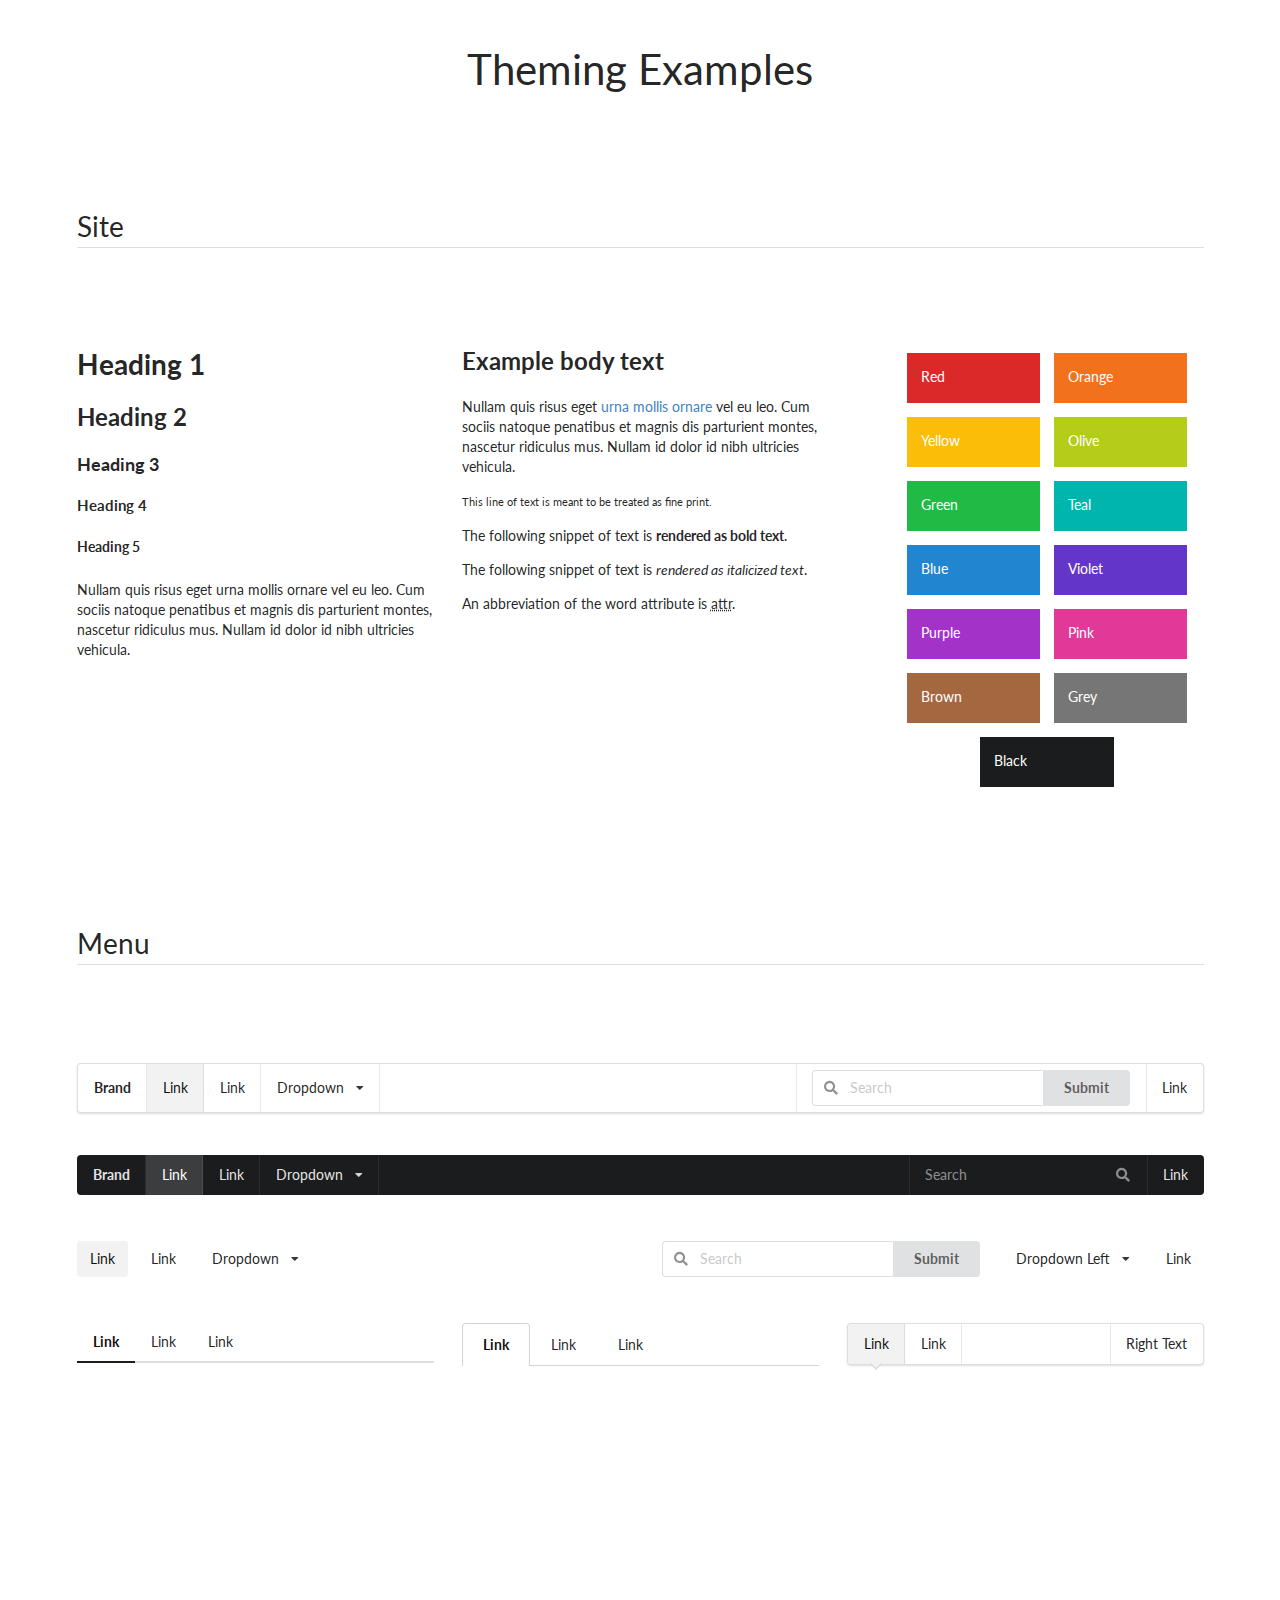
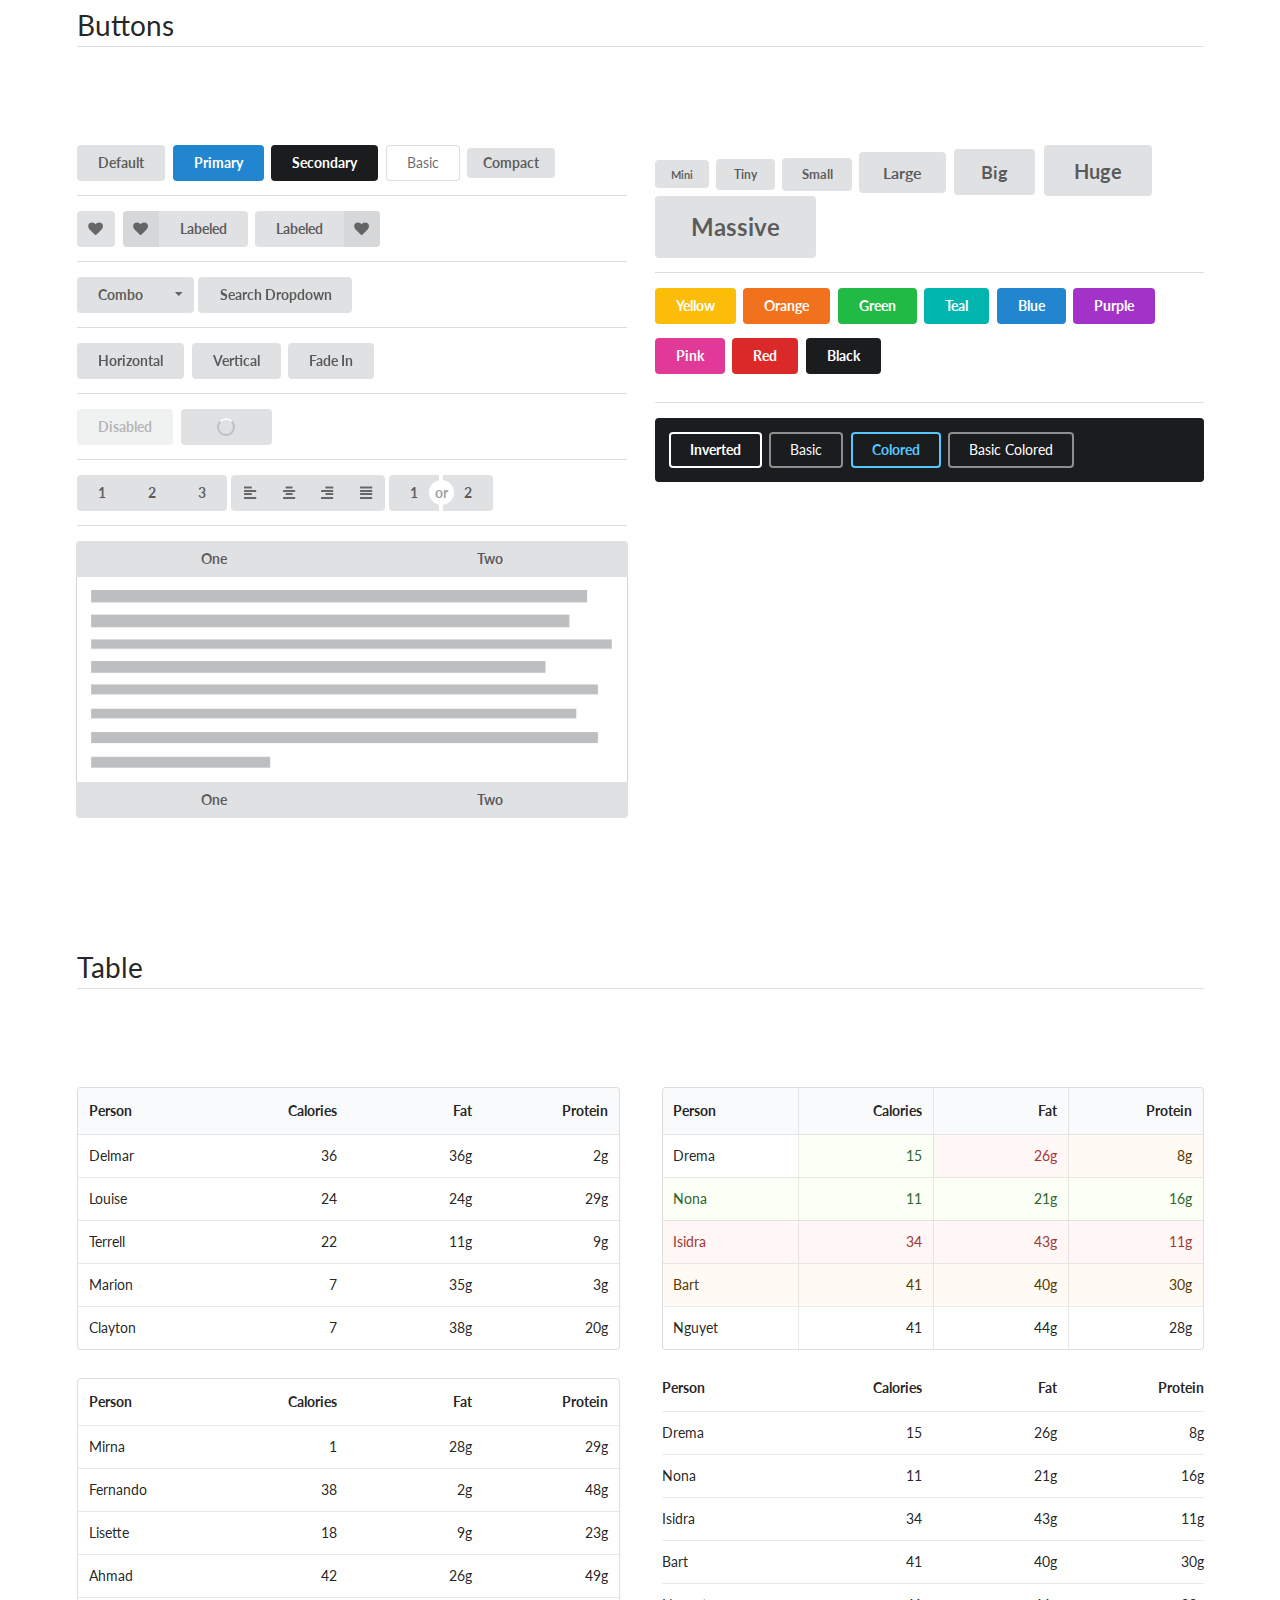
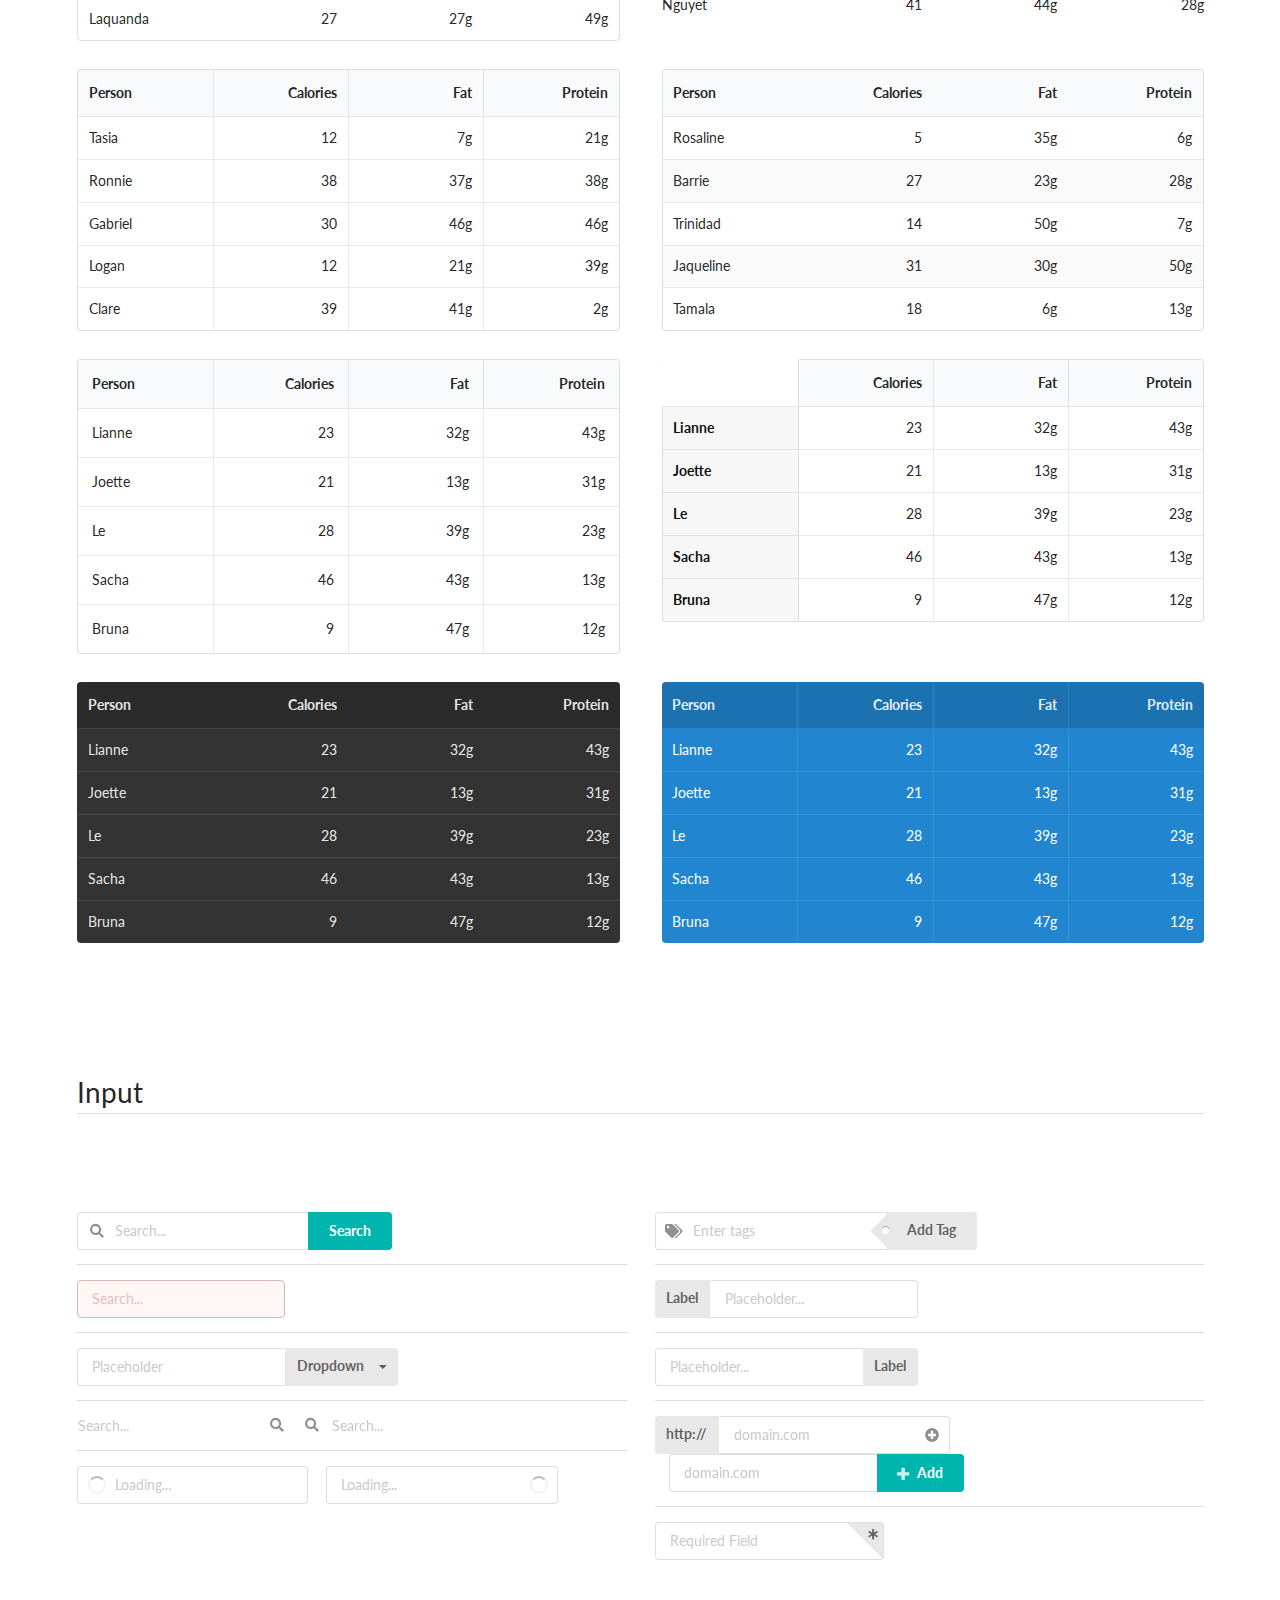
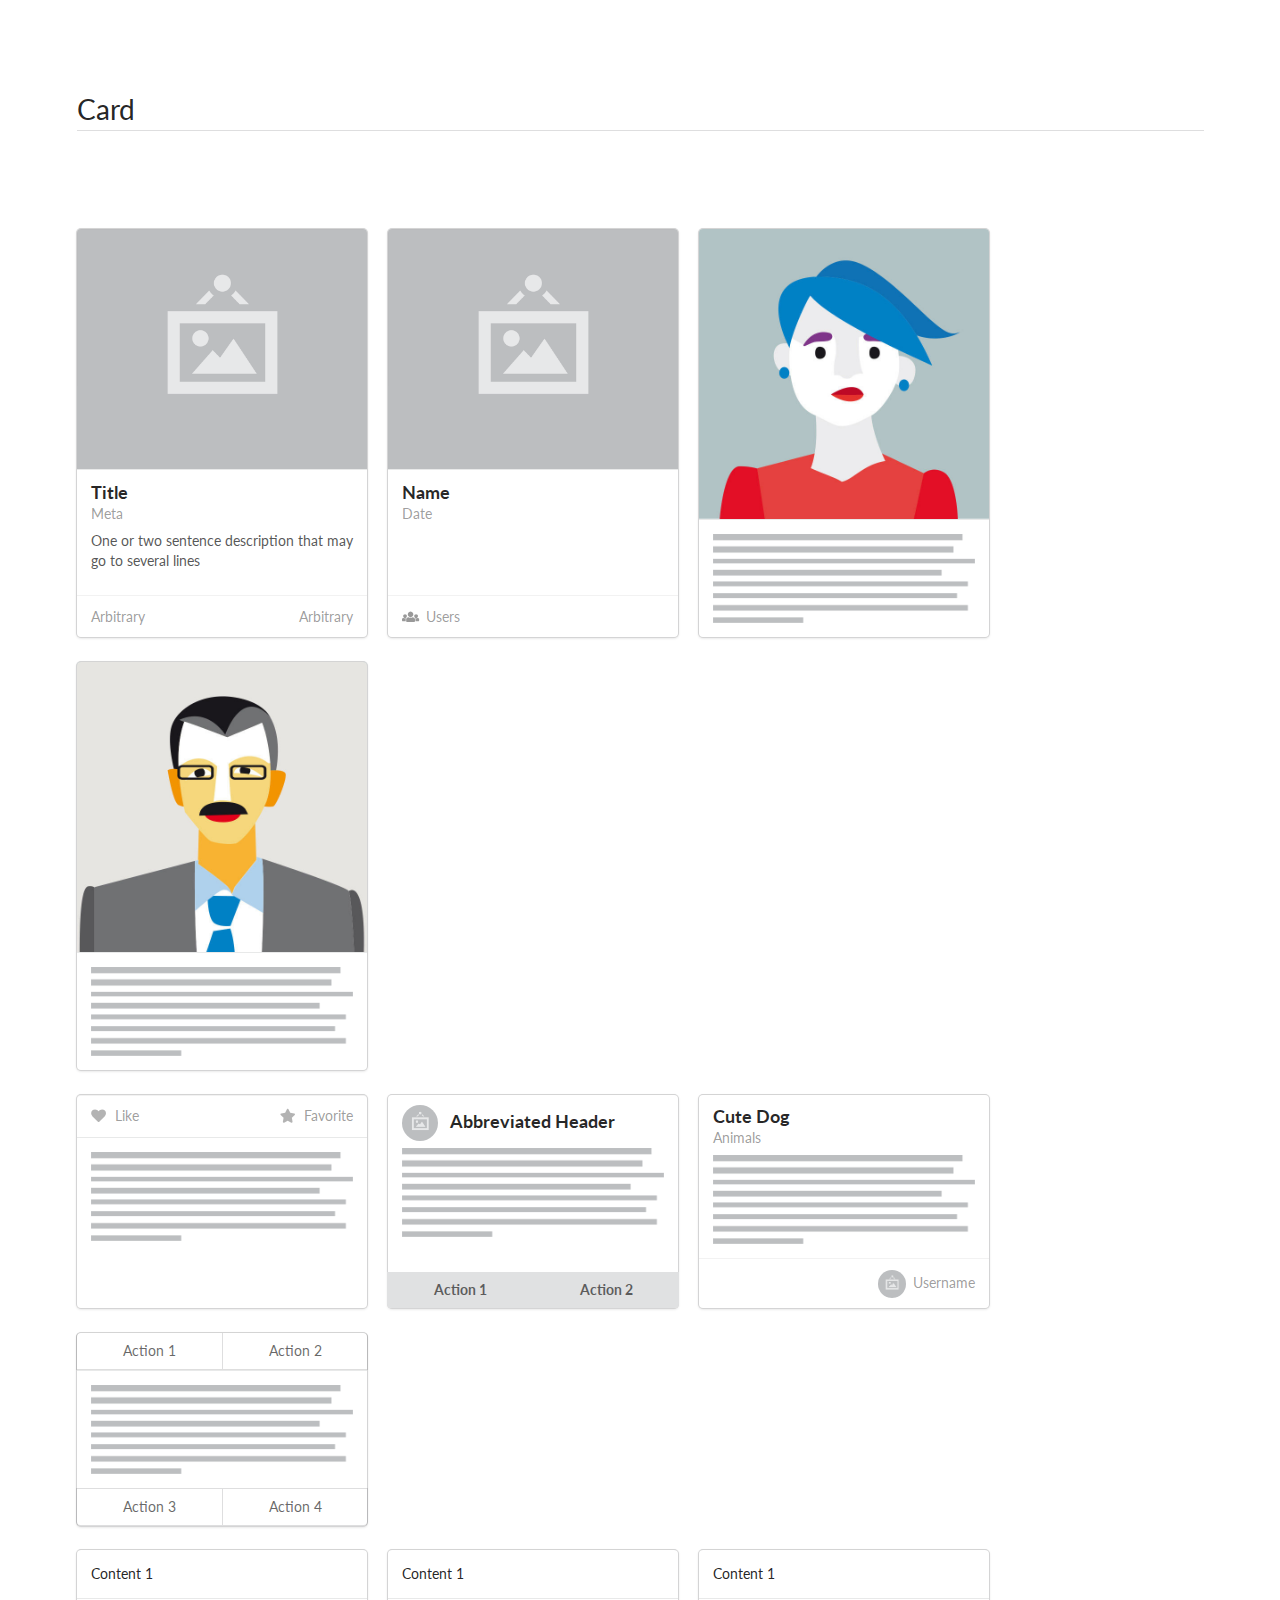
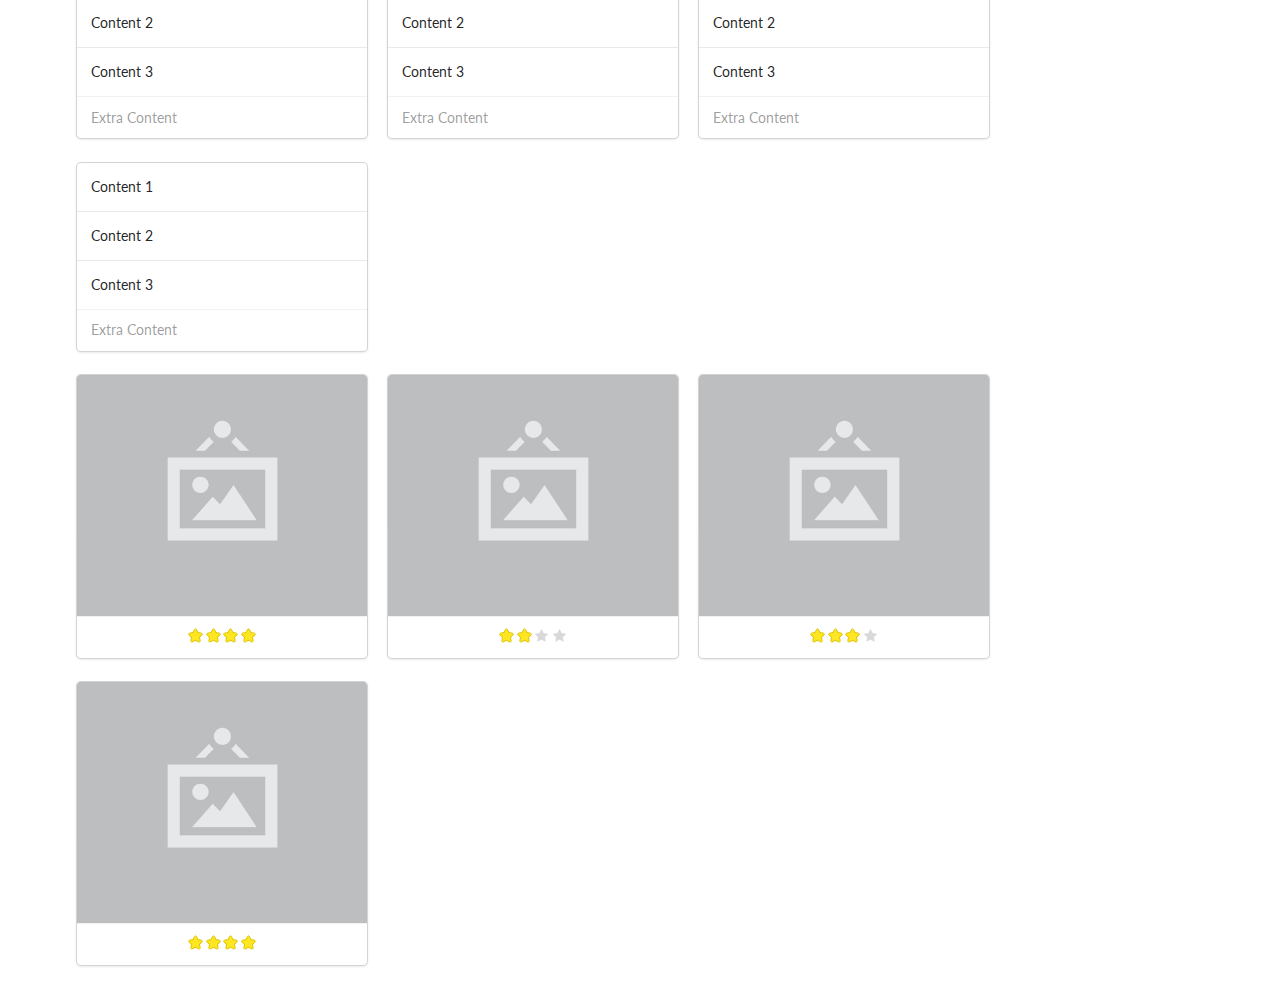
<file: index/index.html>
<!DOCTYPE html>
<!-- saved from url=(0045)https://semantic-ui.com/examples/theming.html -->
<html><head><meta http-equiv="Content-Type" content="text/html; charset=UTF-8">
  <!-- Standard Meta -->
  
  <meta http-equiv="X-UA-Compatible" content="IE=edge,chrome=1">
  <meta name="viewport" content="width=device-width, initial-scale=1.0, maximum-scale=1.0">

  <!-- Site Properties -->
  <title>Theming - Semantic</title>
  <link rel="stylesheet" type="text/css" href="./semantic.css">

  <script src="./jquery.min.js"></script>
  <script src="./iframe.js"></script>

  <style type="text/css">
    body > .ui.container {
      margin-top: 3em;
    }
    iframe {
      border: none;
      width: calc(100% + 2em);
      margin: 0em -1em;
      height: 300px;
    }
    iframe html {
      overflow: hidden;
    }
    iframe body {
      padding: 0em;
    }

    .ui.container > h1 {
      font-size: 3em;
      text-align: center;
      font-weight: normal;
    }
    .ui.container > h2.dividing.header {
      font-size: 2em;
      font-weight: normal;
      margin: 4em 0em 3em;
    }


    .ui.table {
      table-layout: fixed;
    }
  </style>
</head>
<body>

<div class="ui container">

  <h1>Theming Examples</h1>

  <h2 class="ui dividing header">Site</h2>
  <iframe src="./site.html" width="100%" scrolling="no" id="iFrameResizer0" style="overflow: hidden; height: 476px;"></iframe>

  <h2 class="ui dividing header">Menu</h2>
  <iframe src="./menu.html" width="100%" scrolling="no" id="iFrameResizer1" style="overflow: hidden; height: 441px;"></iframe>

  <h2 class="ui dividing header">Buttons</h2>
  <iframe src="./button.html" width="100%" scrolling="no" id="iFrameResizer2" style="overflow: hidden; height: 701px;"></iframe>

  <h2 class="ui dividing header">Table</h2>
  <iframe src="./table.html" width="100%" scrolling="no" id="iFrameResizer3" style="overflow: hidden; height: 1455px;"></iframe>

  <h2 class="ui dividing header">Input</h2>
  <iframe src="./input.html" width="100%" scrolling="no" id="iFrameResizer4" style="overflow: hidden; height: 376px;"></iframe>


  <h2 class="ui dividing header">Card</h2>
  <iframe src="./card.html" width="100%" scrolling="no" id="iFrameResizer5" style="overflow: hidden; height: 1126px;"></iframe>



</div>


<script>
$('iframe').iFrameResize({
  autoResize: true,
  checkOrigin: false,
  heightCalculationMethod: 'bodyScroll'
});
</script>



</body></html>
</file>
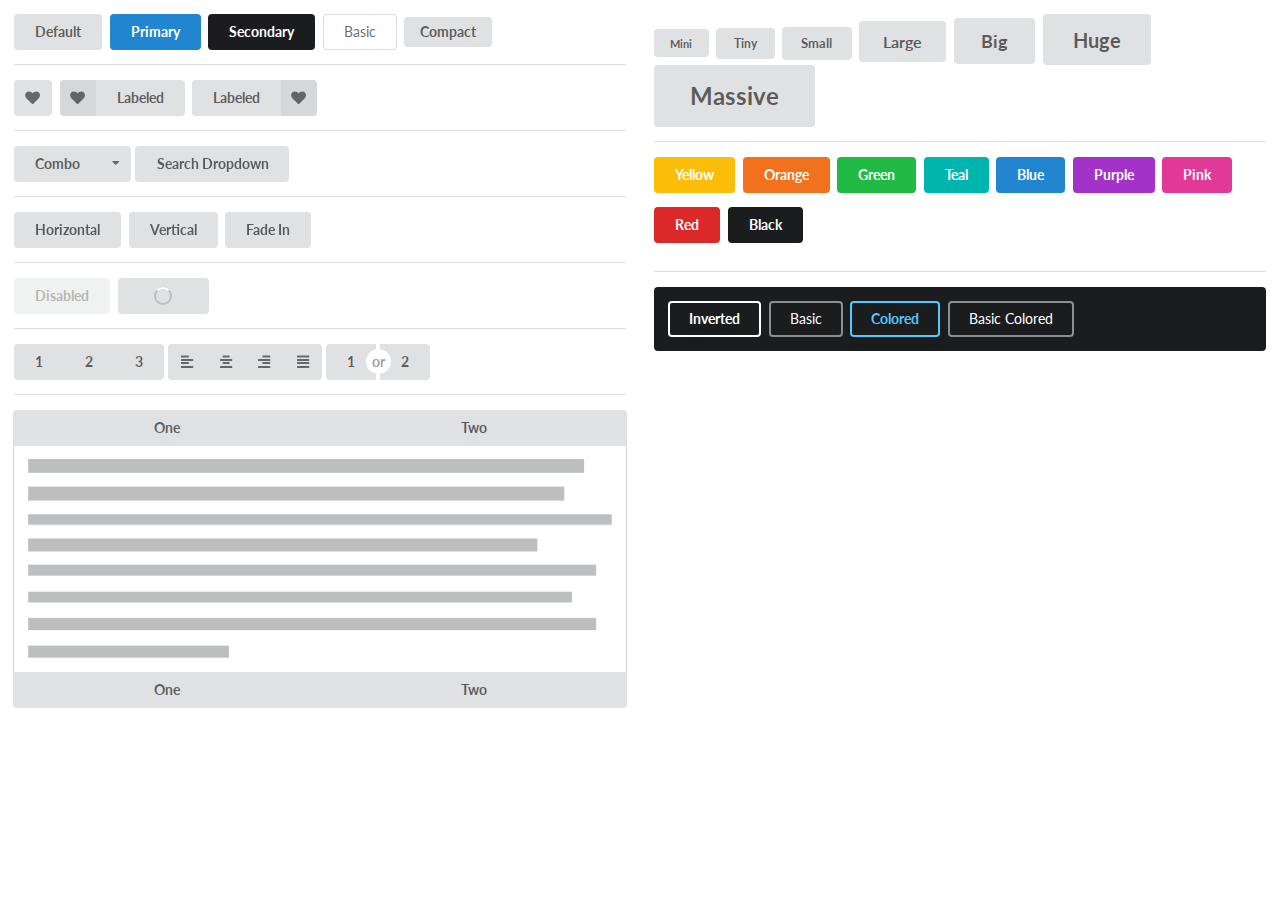
<file: index/button.html>
<!DOCTYPE html>
<!-- saved from url=(0055)https://semantic-ui.com/examples/components/button.html -->
<html><head><meta http-equiv="Content-Type" content="text/html; charset=UTF-8">

  
  <meta http-equiv="X-UA-Compatible" content="IE=edge,chrome=1">
  <meta name="viewport" content="width=device-width, initial-scale=1.0, maximum-scale=1.0">
  <title>Theming - Semantic</title>

  <!--- Site CSS -->
  <link rel="stylesheet" type="text/css" href="./semantic.css">

  <!--- Example Libs -->
  <script src="./jquery.min.js"></script>
  <script src="./iframe-content.js"></script>
  <script src="./show-examples.js"></script>
  <script type="text/javascript" src="./popup.js"></script>

  <!--- Component JS -->
  <script type="text/javascript" src="./transition.js"></script>
  <script type="text/javascript" src="./dropdown.js"></script>

  <!--- Example CSS -->
  <style>
  body {
    padding: 1em;
  }
  .spaced > .button {
    margin-bottom: 1em;
  }
  </style>

  <!--- Example Javascript -->
  <script>
  $(document)
    .ready(function() {
      $('.ui.dropdown').dropdown();

      $('.ui.buttons .dropdown.button').dropdown({
        action: 'combo'
      });
    })
  ;
  </script>
</head>

<body>

<div class="ui stackable equal width grid">
  <div class="column">
    <button class="ui button">Default</button>
    <button class="ui primary button">Primary</button>
    <button class="ui secondary button">Secondary</button>
    <button class="ui basic button">Basic</button>
    <button class="ui compact button">
      Compact
    </button>

    <div class="ui divider"></div>
    <button class="ui icon button">
      <i class="heart icon"></i>
    </button>
    <button class="ui labeled icon button">
      <i class="heart icon"></i>
      Labeled
    </button>
    <button class="ui right labeled icon button">
      <i class="heart icon"></i>
      Labeled
    </button>

    <div class="ui divider"></div>

    <div class="ui buttons">
      <button class="ui button">Combo</button>
      <div class="ui floating dropdown icon button" tabindex="0">
        <i class="dropdown icon"></i>
        <div class="menu" tabindex="-1">
          <div class="item">Choice 1</div>
          <div class="item">Choice 2</div>
          <div class="item">Choice 3</div>
        </div>
      </div>
    </div>

    <div class="ui floating search dropdown button">
      <input class="search" autocomplete="off" tabindex="0"><span class="text">Search Dropdown</span>
      <div class="menu" tabindex="-1">
        <div class="item">Arabic</div>
        <div class="item">Chinese</div>
        <div class="item">Danish</div>
        <div class="item">Dutch</div>
        <div class="item">English</div>
        <div class="item">French</div>
        <div class="item">German</div>
        <div class="item">Greek</div>
        <div class="item">Hungarian</div>
        <div class="item">Italian</div>
        <div class="item">Japanese</div>
        <div class="item">Korean</div>
        <div class="item">Lithuanian</div>
        <div class="item">Persian</div>
        <div class="item">Polish</div>
        <div class="item">Portuguese</div>
        <div class="item">Russian</div>
        <div class="item">Spanish</div>
        <div class="item">Swedish</div>
        <div class="item">Turkish</div>
        <div class="item">Vietnamese</div>
      </div>
    </div>

    <div class="ui divider"></div>

    <div class="ui animated button" tabindex="0">
      <div class="visible content">Horizontal</div>
      <div class="hidden content">
        Hidden
      </div>
    </div>
    <div class="ui vertical animated button" tabindex="0">
      <div class="visible content">Vertical</div>
      <div class="hidden content">
        Hidden
      </div>
    </div>
    <div class="ui animated fade button" tabindex="0">
      <div class="visible content">Fade In</div>
      <div class="hidden content">
        Hidden
      </div>
    </div>

    <div class="ui divider"></div>
    <button class="ui disabled button">Disabled</button>
    <button class="ui loading button">Loading</button>

    <div class="ui divider"></div>

    <div class="ui buttons">
      <button class="ui button">1</button>
      <button class="ui button">2</button>
      <button class="ui button">3</button>
    </div>

    <div class="ui icon buttons">
      <button class="ui button"><i class="align left icon"></i></button>
      <button class="ui button"><i class="align center icon"></i></button>
      <button class="ui button"><i class="align right icon"></i></button>
      <button class="ui button"><i class="align justify icon"></i></button>
    </div>

    <div class="ui buttons">
      <button class="ui button">1</button>
      <div class="or"></div>
      <button class="ui button">2</button>
    </div>

    <div class="ui divider"></div>

    <div class="ui two top attached buttons">
      <div class="ui button">One</div>
      <div class="ui button">Two</div>
    </div>
    <div class="ui attached segment">
      <img src="./paragraph.png" class="ui wireframe image">
    </div>
    <div class="ui two bottom attached buttons">
      <div class="ui button">One</div>
      <div class="ui button">Two</div>
    </div>

  </div>
  <div class="column">
    <button class="ui mini button">Mini</button>
    <button class="ui tiny button">Tiny</button>
    <button class="ui small button">Small</button>
    <button class="ui large button">Large</button>
    <button class="ui big button">Big</button>
    <button class="ui huge button">Huge</button>
    <button class="ui massive button">Massive</button>
    <div class="ui divider"></div>
    <div class="spaced">
      <button class="yellow ui button">Yellow</button>
      <button class="orange ui button">Orange</button>
      <button class="green ui button">Green</button>
      <button class="teal ui button">Teal</button>
      <button class="blue ui button">Blue</button>
      <button class="purple ui button">Purple</button>
      <button class="pink ui button">Pink</button>
      <button class="red ui button">Red</button>
      <button class="black ui button">Black</button>
    </div>


    <div class="ui divider"></div>

    <div class="ui inverted segment">
      <button class="ui inverted button">Inverted</button>
      <button class="ui inverted basic button">Basic</button>
      <button class="ui inverted blue button">Colored</button>
      <button class="ui inverted blue basic button">Basic Colored</button>
    </div>

  </div>
</div>


<div style="clear: both; display: block;"></div></body></html>
</file>
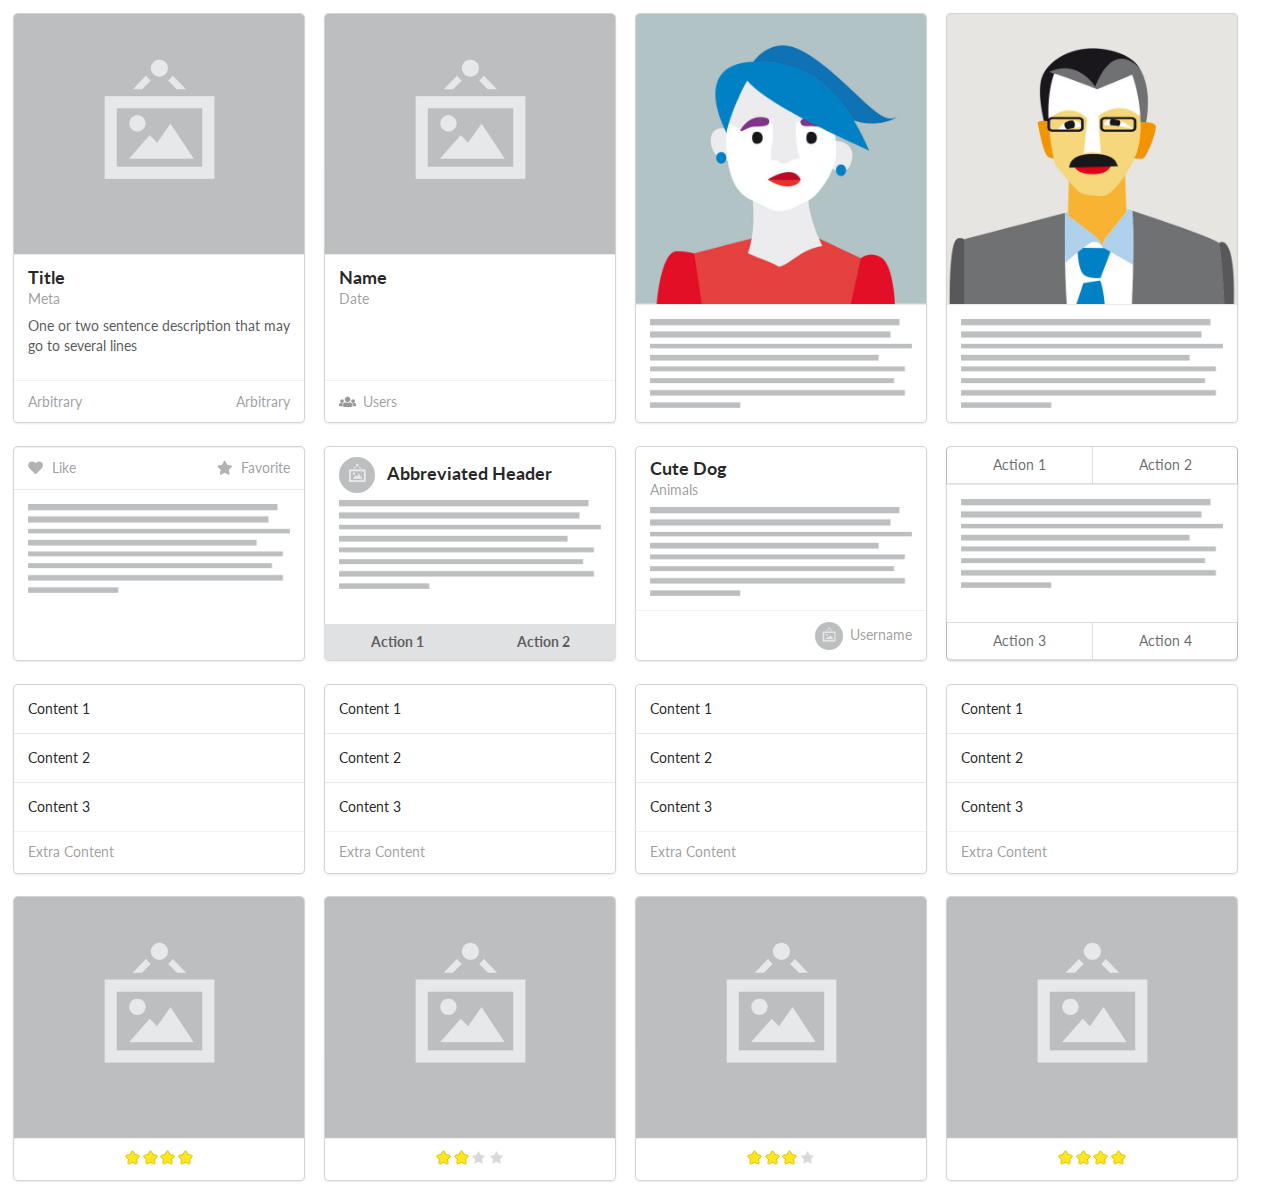
<file: index/card.html>
<!DOCTYPE html>
<!-- saved from url=(0053)https://semantic-ui.com/examples/components/card.html -->
<html><head><meta http-equiv="Content-Type" content="text/html; charset=UTF-8">

  
  <meta http-equiv="X-UA-Compatible" content="IE=edge,chrome=1">
  <meta name="viewport" content="width=device-width, initial-scale=1.0, maximum-scale=1.0">
  <title>Theming - Semantic</title>

  <!--- Site CSS -->
  <link rel="stylesheet" type="text/css" href="./semantic.css">

  <!--- Component JS -->
  <script src="./jquery.min.js"></script>
  <script src="./iframe-content.js"></script>
  <script type="text/javascript" src="./popup.js"></script>
  <script type="text/javascript" src="./dimmer.js"></script>
  <script type="text/javascript" src="./rating.js"></script>
  <script type="text/javascript" src="./transition.js"></script>

  <!--- Show Names -->
  <script src="./show-examples.js"></script>

  <!--- Example CSS -->
  <style>
    body {
      padding: 1em;
    }
  </style>

  <!--- Example Javascript -->
  <script>
  $(document)
    .ready(function() {
      $('.special.card .image').dimmer({
        on: 'hover'
      });
      $('.star.rating')
        .rating()
      ;
      $('.card .dimmer')
        .dimmer({
          on: 'hover'
        })
      ;
    })
  ;
  </script>
</head>

<body>

<div class="ui four cards">
  <div class="ui card">
    <div class="image dimmable">
      <div class="ui blurring inverted dimmer">
        <div class="content">
          <div class="center">
            <div class="ui teal button">Add Friend</div>
          </div>
        </div>
      </div>
      <img src="./image.png">
    </div>
    <div class="content">
      <div class="header">Title</div>
      <div class="meta">
        <a class="group">Meta</a>
      </div>
      <div class="description">One or two sentence description that may go to several lines</div>
    </div>
    <div class="extra content">
      <a class="right floated created">Arbitrary</a>
      <a class="friends">
        Arbitrary</a>
    </div>
  </div>
  <div class="ui card">
    <div class="blurring dimmable image">
      <div class="ui dimmer">
        <div class="content">
          <div class="center">
            <div class="ui inverted button">Call to Action</div>
          </div>
        </div>
      </div>
      <img src="./image.png">
    </div>
    <div class="content">
      <a class="header">Name</a>
      <div class="meta">
        <span class="date">Date</span>
      </div>
    </div>
    <div class="extra content">
      <a>
        <i class="users icon"></i>
        Users
      </a>
    </div>
  </div>
  <div class="ui card">
    <div class="ui slide right reveal image">
      <div class="visible content">
        <img class="ui fluid image" src="./nan.jpg">
      </div>
      <div class="hidden content">
        <img class="ui fluid image" src="./tom.jpg">
      </div>
    </div>
    <div class="content">
      <img src="./paragraph.png" class="ui wireframe image">
    </div>
  </div>
  <div class="ui card">
    <div class="ui move reveal image">
      <div class="visible content">
        <img class="ui fluid image" src="./tom.jpg">
      </div>
      <div class="hidden content">
        <img class="ui fluid image" src="./nan.jpg">
      </div>
    </div>
    <div class="content">
      <img src="./paragraph.png" class="ui wireframe image">
    </div>
  </div>
</div>
<div class="ui four cards">
  <div class="ui card">
    <div class="extra content">
      <span class="left floated like">
        <i class="like icon"></i>
        Like
      </span>
      <span class="right floated star">
        <i class="star icon"></i>
        Favorite
      </span>
    </div>
    <div class="content">
      <img src="./paragraph.png" class="ui wireframe image">
    </div>
  </div>
  <div class="ui card">
    <div class="content">
      <div class="header">
        <img src="./square-image.png" class="ui avatar right spaced image">
        Abbreviated Header
      </div>
      <div class="description">
        <img src="./paragraph.png" class="ui wireframe image">
      </div>
    </div>
    <div class="ui two bottom attached buttons">
      <div class="ui button">
        Action 1
      </div>
      <div class="ui button">
        Action 2
      </div>
    </div>
  </div>
  <a href="https://semantic-ui.com/examples/components/card.html#" class="ui card">
    <div class="content">
      <div class="header">Cute Dog</div>
      <div class="meta">
        <span class="category">Animals</span>
      </div>
      <div class="description">
        <img src="./paragraph.png" class="ui wireframe image">
      </div>
    </div>
    <div class="extra content">
      <div class="right floated author">
        <img src="./square-image.png" class="ui avatar image"> Username
      </div>
    </div>
  </a>
  <div class="ui card">
    <div class="ui two top attached basic buttons">
      <div class="ui button">
        Action 1
      </div>
      <div class="ui button">
        Action 2
      </div>
    </div>
    <div class="content">
      <img src="./paragraph.png" class="ui wireframe image">
    </div>
    <div class="ui two bottom attached basic buttons">
      <div class="ui button">
        Action 3
      </div>
      <div class="ui button">
        Action 4
      </div>
    </div>
  </div>
</div>


<div class="ui four cards">
  <div class="card">
    <div class="content">
      Content 1
    </div>
    <div class="content">
      Content 2
    </div>
    <div class="content">
      Content 3
    </div>
    <div class="extra content">
      Extra Content
    </div>
  </div>
  <div class="card">
    <div class="content">
      Content 1
    </div>
    <div class="content">
      Content 2
    </div>
    <div class="content">
      Content 3
    </div>
    <div class="extra content">
      Extra Content
    </div>
  </div>
  <div class="card">
    <div class="content">
      Content 1
    </div>
    <div class="content">
      Content 2
    </div>
    <div class="content">
      Content 3
    </div>
    <div class="extra content">
      Extra Content
    </div>
  </div>
  <div class="card">
    <div class="content">
      Content 1
    </div>
    <div class="content">
      Content 2
    </div>
    <div class="content">
      Content 3
    </div>
    <div class="extra content">
      Extra Content
    </div>
  </div>
</div>

<div class="ui four cards">
  <div class="card">
    <div class="image">
      <img src="./image.png">
    </div>
    <div class="extra center aligned">
      <div data-rating="4" class="ui star rating"><i class="icon active"></i><i class="icon active"></i><i class="icon active"></i><i class="icon active"></i></div>
    </div>
  </div>
  <div class="card">
    <div class="image">
      <img src="./image.png">
    </div>
    <div class="extra center aligned">
      <div data-rating="2" class="ui star rating"><i class="icon active"></i><i class="icon active"></i><i class="icon"></i><i class="icon"></i></div>
    </div>
  </div>
  <div class="card">
    <div class="image">
      <img src="./image.png">
    </div>
    <div class="extra center aligned">
      <div data-rating="3" class="ui star rating"><i class="icon active"></i><i class="icon active"></i><i class="icon active"></i><i class="icon"></i></div>
    </div>
  </div>
  <div class="card">
    <div class="image">
      <img src="./image.png">
    </div>
    <div class="extra center aligned">
      <div data-rating="4" class="ui star rating"><i class="icon active"></i><i class="icon active"></i><i class="icon active"></i><i class="icon active"></i></div>
    </div>
  </div>
</div>


<div style="clear: both; display: block;"></div></body></html>
</file>
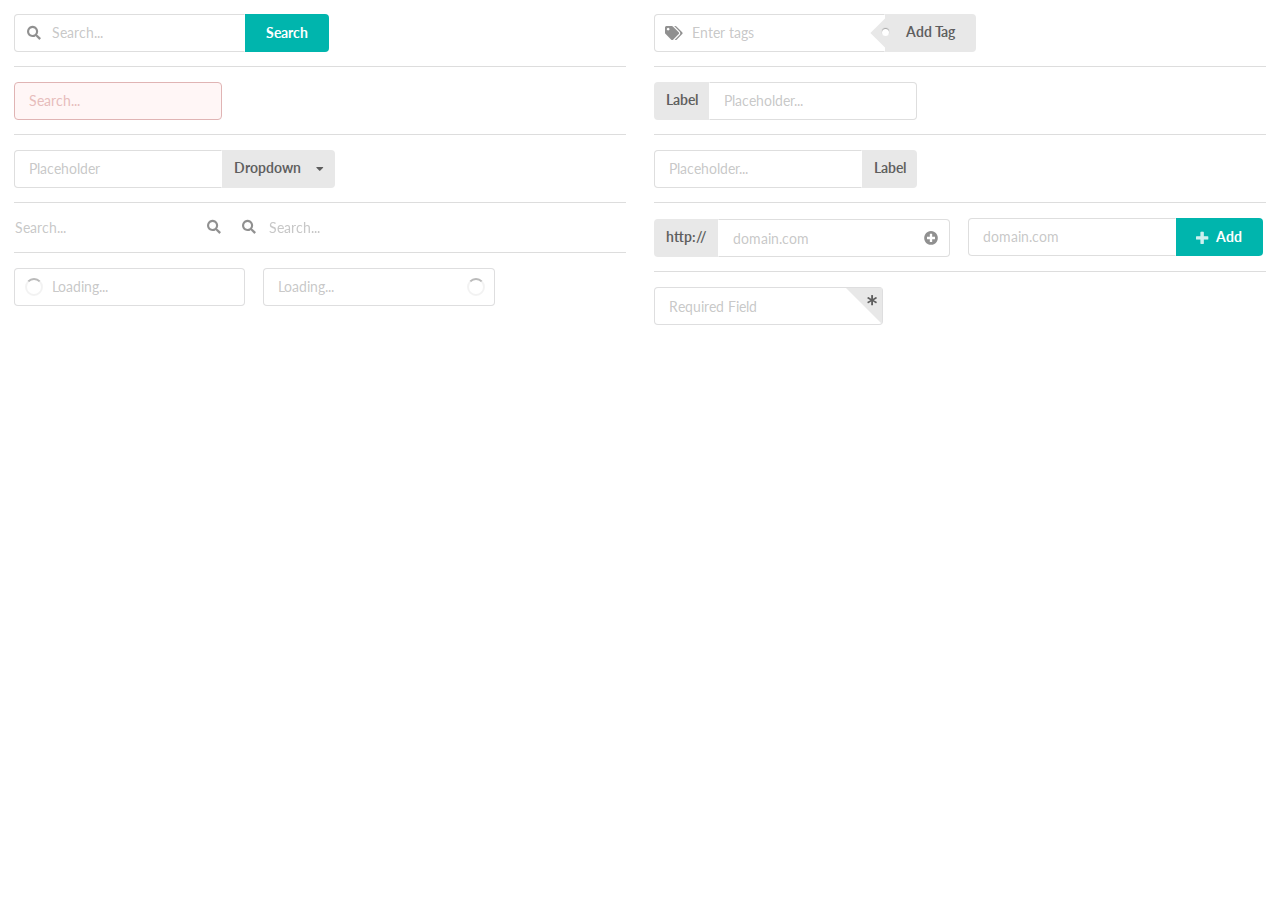
<file: index/input.html>
<!DOCTYPE html>
<!-- saved from url=(0054)https://semantic-ui.com/examples/components/input.html -->
<html><head><meta http-equiv="Content-Type" content="text/html; charset=UTF-8">

  
  <meta http-equiv="X-UA-Compatible" content="IE=edge,chrome=1">
  <meta name="viewport" content="width=device-width, initial-scale=1.0, maximum-scale=1.0">
  <title>Theming - Semantic</title>

  <!--- Site CSS -->
  <link rel="stylesheet" type="text/css" href="./semantic.css">

  <!--- Component JS -->
  <script src="./jquery.min.js"></script>
  <script src="./iframe-content.js"></script>
  <script type="text/javascript" src="./popup.js"></script>
  <script type="text/javascript" src="./dropdown.js"></script>
  <script type="text/javascript" src="./transition.js"></script>

  <!--- Show Names -->
  <script src="./show-examples.js"></script>

  <!--- Example CSS -->
  <style>
  body {
    padding: 1em;
  }
  .ui.input + .ui.input {
    margin-left: 1em;
  }
  </style>

  <!--- Example Javascript -->
  <script>
  $(document)
    .ready(function() {
      $('.ui.dropdown')
        .dropdown({
          on: 'click'
        })
      ;
    })
  ;
  </script>
</head>

<body>

<div class="ui two column stackable grid">
  <div class="column">

    <div class="ui action left icon input">
      <i class="search icon"></i>
      <input type="text" placeholder="Search...">
      <div class="ui teal button">Search</div>
    </div>

    <div class="ui divider"></div>
    <div class="ui input error">
      <input placeholder="Search..." type="text">
    </div>
    <div class="ui divider"></div>

    <div class="ui right labeled input">
      <input placeholder="Placeholder" type="text">
      <div class="ui dropdown label" tabindex="0">
        <div class="text">Dropdown</div>
        <i class="dropdown icon"></i>
        <div class="menu" tabindex="-1">
          <div class="item">Choice 1</div>
          <div class="item">Choice 2</div>
          <div class="item">Choice 3</div>
        </div>
      </div>
    </div>
    <div class="ui divider"></div>

    <div class="ui transparent icon input">
      <input placeholder="Search..." type="text">
      <i class="search icon"></i>
    </div>
    <div class="ui transparent left icon input">
      <input placeholder="Search..." type="text">
      <i class="search icon"></i>
    </div>
    <div class="ui divider"></div>
    <div class="ui left icon input loading">
      <input placeholder="Loading..." type="text">
      <i class="search icon"></i>
    </div>

    <div class="ui icon input loading">
      <input placeholder="Loading..." type="text">
      <i class="search icon"></i>
    </div>

  </div>
  <div class="column">
    <div class="ui right labeled left icon input">
      <i class="tags icon"></i>
      <input placeholder="Enter tags" type="text">
      <a class="ui tag label">
        Add Tag
      </a>
    </div>
    <div class="ui divider"></div>
    <div class="ui labeled input">
      <a class="ui label">
        Label
      </a>
      <input type="text" placeholder="Placeholder...">
    </div>
    <div class="ui divider"></div>
    <div class="ui right labeled input">
      <input type="text" placeholder="Placeholder...">
      <a class="ui label">
        Label
      </a>
    </div>
    <div class="ui divider"></div>
    <div class="ui labeled icon input">
      <div class="ui label">
        http://
      </div>
      <input type="text" placeholder="domain.com">
      <i class="add circle link icon"></i>
    </div>
    <div class="ui right action input">
      <input type="text" placeholder="domain.com">
      <div class="ui teal button">
        <i class="add icon"></i>
        Add
      </div>
    </div>
    <div class="ui divider"></div>
    <div class="ui corner labeled input">
      <input type="text" placeholder="Required Field">
      <div class="ui corner label">
        <i class="asterisk icon"></i>
      </div>
    </div>

  </div>
</div>


<div style="clear: both; display: block;"></div></body></html>
</file>
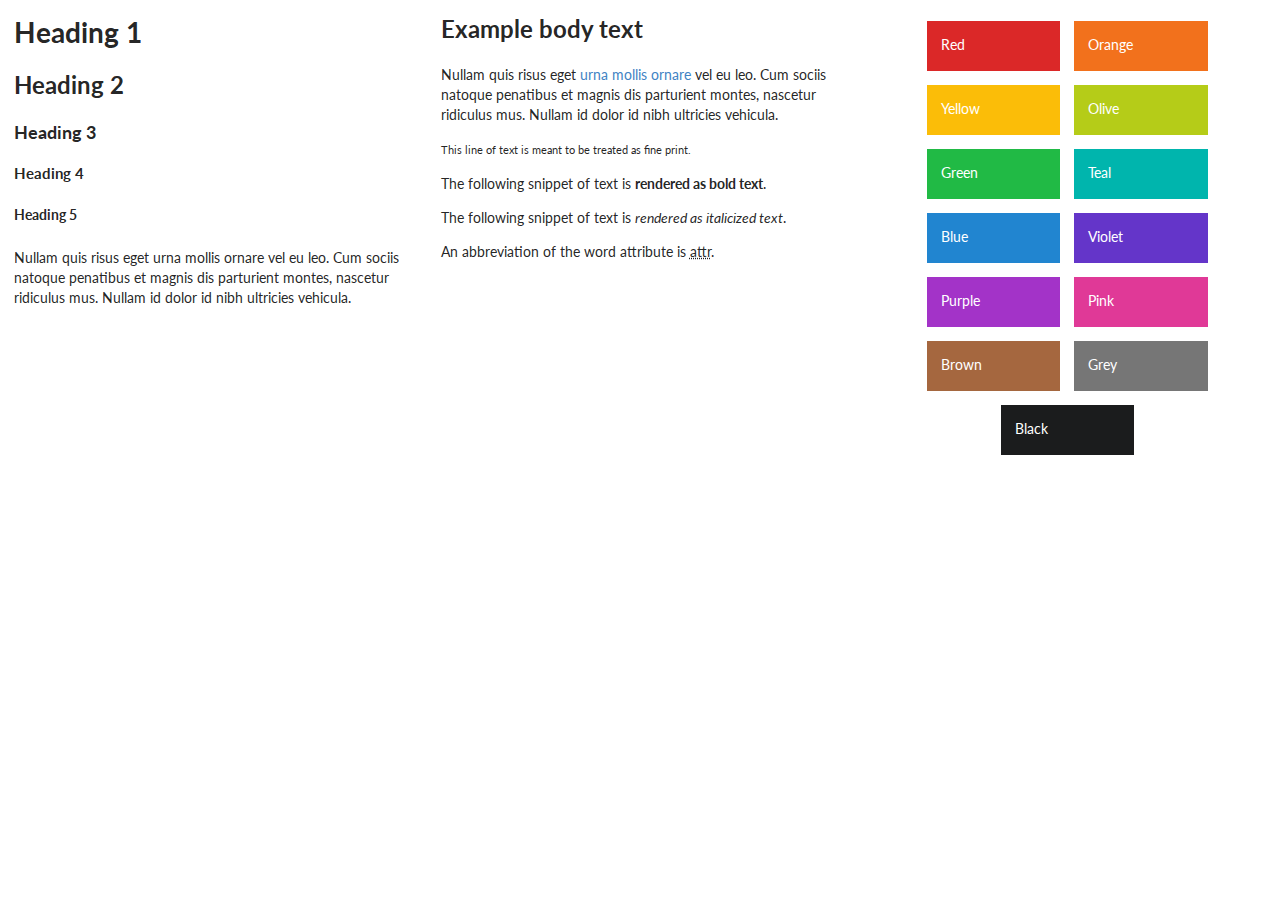
<file: index/site.html>
<!DOCTYPE html>
<!-- saved from url=(0053)https://semantic-ui.com/examples/components/site.html -->
<html><head><meta http-equiv="Content-Type" content="text/html; charset=UTF-8">
  <!-- Standard Meta -->
  
  <meta http-equiv="X-UA-Compatible" content="IE=edge,chrome=1">
  <meta name="viewport" content="width=device-width, initial-scale=1.0, maximum-scale=1.0">

  <!-- Site Properties -->
  <title>Theming - Semantic</title>
  <link rel="stylesheet" type="text/css" href="./semantic.css">

  <script src="./iframe-content.js"></script>

  <style>
  body {
    padding: 1em;
  }
  .color.grid {
    margin: -1.5em;
    width: 400px;
  }
  .ui.table {
    table-layout: fixed;
  }
  .color.grid .column {
    margin: 0.5em;
    width: 50px;
    height: 50px;
  }
  </style>
</head>

<body>
<div class="ui three column stackable grid">
  <div class="column">
    <h1>Heading 1</h1>
    <h2>Heading 2</h2>
    <h3>Heading 3</h3>
    <h4>Heading 4</h4>
    <h5>Heading 5</h5>
    <p>Nullam quis risus eget urna mollis ornare vel eu leo. Cum sociis natoque penatibus et magnis dis parturient montes, nascetur ridiculus mus. Nullam id dolor id nibh ultricies vehicula.</p>
  </div>
  <div class="column">
    <h2>Example body text</h2>
    <p>Nullam quis risus eget <a href="https://semantic-ui.com/examples/components/site.html#">urna mollis ornare</a> vel eu leo. Cum sociis natoque penatibus et magnis dis parturient montes, nascetur ridiculus mus. Nullam id dolor id nibh ultricies vehicula.</p>
    <p><small>This line of text is meant to be treated as fine print.</small></p>
    <p>The following snippet of text is <strong>rendered as bold text</strong>.</p>
    <p>The following snippet of text is <em>rendered as italicized text</em>.</p>
    <p>An abbreviation of the word attribute is <abbr title="attribute">attr</abbr>.</p>
  </div>
  <div class="column">
    <div class="ui three column stackable padded middle aligned centered color grid">
      <div class="red column">Red</div>
      <div class="orange column">Orange</div>
      <div class="yellow column">Yellow</div>
      <div class="olive column">Olive</div>
      <div class="green column">Green</div>
      <div class="teal column">Teal</div>
      <div class="blue column">Blue</div>
      <div class="violet column">Violet</div>
      <div class="purple column">Purple</div>
      <div class="pink column">Pink</div>
      <div class="brown column">Brown</div>
      <div class="grey column">Grey</div>
      <div class="black column">Black</div>
    </div>
  </div>
</div>


<div style="clear: both; display: block;"></div></body></html>
</file>
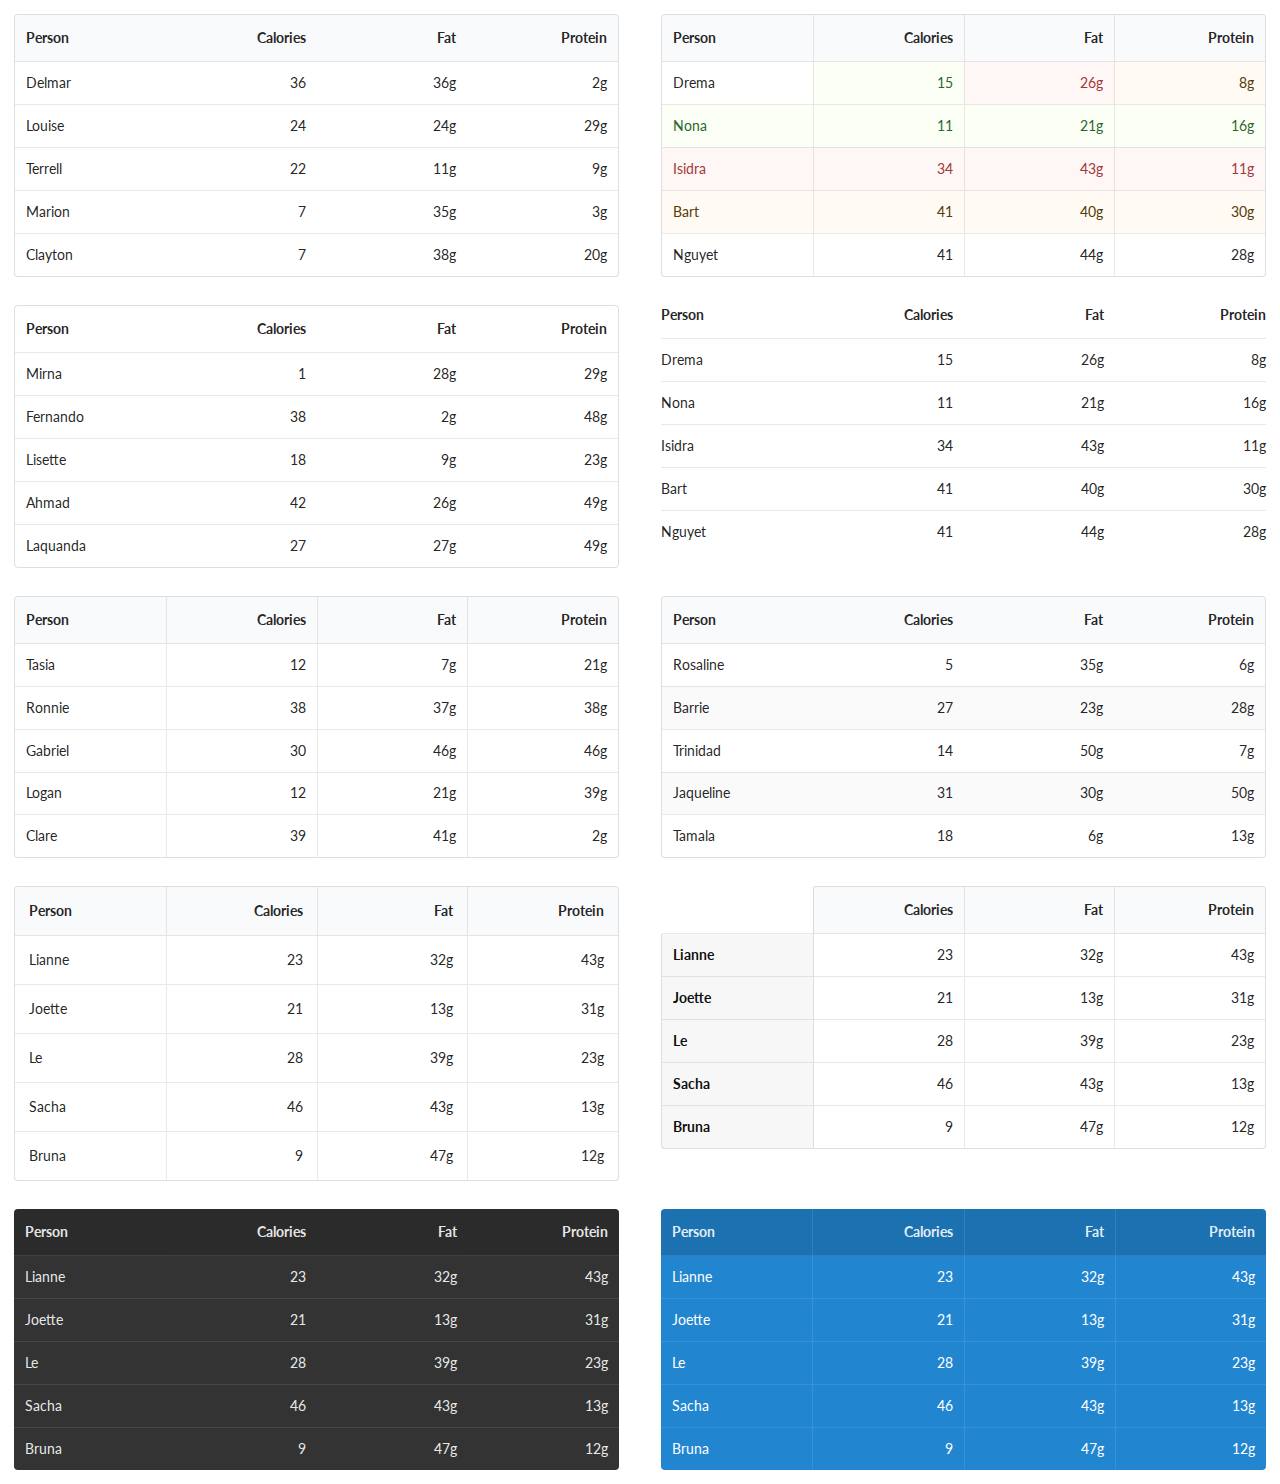
<file: index/table.html>
<!DOCTYPE html>
<!-- saved from url=(0054)https://semantic-ui.com/examples/components/table.html -->
<html><head><meta http-equiv="Content-Type" content="text/html; charset=UTF-8">

  
  <meta http-equiv="X-UA-Compatible" content="IE=edge,chrome=1">
  <meta name="viewport" content="width=device-width, initial-scale=1.0, maximum-scale=1.0">
  <title>Theming - Semantic</title>

  <!--- Site CSS -->
  <link rel="stylesheet" type="text/css" href="./semantic.css">

  <!--- Component JS -->
  <script src="./jquery.min.js"></script>
  <script src="./iframe-content.js"></script>
  <script type="text/javascript" src="./popup.js"></script>
  <script type="text/javascript" src="./transition.js"></script>

  <!--- Show Names -->
  <script src="./show-examples.js"></script>

  <!--- Example CSS -->
  <style>
  body {
    padding: 1em;
  }
  .ui.table {
    table-layout: fixed;
  }
  </style>

  <!--- Example Javascript -->
  <script>
  </script>
</head>

<body>

<div class="ui two column relaxed grid">
  <div class="column">
    <table class="ui right aligned table">
      <thead>
        <tr><th class="left aligned">Person</th>
        <th>Calories</th>
        <th>Fat</th>
        <th>Protein</th>
      </tr></thead>
      <tbody>
        <tr>
          <td class="left aligned">Delmar</td>
          <td>36</td>
          <td>36g</td>
          <td>2g</td>
        </tr>
        <tr>
          <td class="left aligned">Louise</td>
          <td>24</td>
          <td>24g</td>
          <td>29g</td>
        </tr>
        <tr>
          <td class="left aligned">Terrell</td>
          <td>22</td>
          <td>11g</td>
          <td>9g</td>
        </tr>
        <tr>
          <td class="left aligned">Marion</td>
          <td>7</td>
          <td>35g</td>
          <td>3g</td>
        </tr>
        <tr>
          <td class="left aligned">Clayton</td>
          <td>7</td>
          <td>38g</td>
          <td>20g</td>
        </tr>
      </tbody>
    </table>
  </div>
  <div class="column">
    <table class="ui right aligned celled table">
      <thead>
        <tr><th class="left aligned">Person</th>
        <th>Calories</th>
        <th>Fat</th>
        <th>Protein</th>
      </tr></thead>
      <tbody>
        <tr>
          <td class="left aligned">Drema</td>
          <td class="positive">15</td>
          <td class="negative">26g</td>
          <td class="warning">8g</td>
        </tr>
        <tr class="positive">
          <td class="left aligned">Nona</td>
          <td>11</td>
          <td>21g</td>
          <td>16g</td>
        </tr>
        <tr class="negative">
          <td class="left aligned">Isidra</td>
          <td>34</td>
          <td>43g</td>
          <td>11g</td>
        </tr>
        <tr class="warning">
          <td class="left aligned">Bart</td>
          <td>41</td>
          <td>40g</td>
          <td>30g</td>
        </tr>
        <tr class="selected">
          <td class="left aligned">Nguyet</td>
          <td>41</td>
          <td>44g</td>
          <td>28g</td>
        </tr>
      </tbody>
    </table>
  </div>
  <div class="column">
    <table class="ui basic right aligned table">
      <thead>
        <tr><th class="left aligned">Person</th>
        <th>Calories</th>
        <th>Fat</th>
        <th>Protein</th>
      </tr></thead>
      <tbody>
        <tr>
          <td class="left aligned">Mirna</td>
          <td>1</td>
          <td>28g</td>
          <td>29g</td>
        </tr>
        <tr>
          <td class="left aligned">Fernando</td>
          <td>38</td>
          <td>2g</td>
          <td>48g</td>
        </tr>
        <tr>
          <td class="left aligned">Lisette</td>
          <td>18</td>
          <td>9g</td>
          <td>23g</td>
        </tr>
        <tr>
          <td class="left aligned">Ahmad</td>
          <td>42</td>
          <td>26g</td>
          <td>49g</td>
        </tr>
        <tr>
          <td class="left aligned">Laquanda</td>
          <td>27</td>
          <td>27g</td>
          <td>49g</td>
        </tr>
      </tbody>
    </table>
  </div>
  <div class="column">
    <table class="ui very basic right aligned table">
      <thead>
        <tr><th class="left aligned">Person</th>
        <th>Calories</th>
        <th>Fat</th>
        <th>Protein</th>
      </tr></thead>
      <tbody>
        <tr>
          <td class="left aligned">Drema</td>
          <td>15</td>
          <td>26g</td>
          <td>8g</td>
        </tr>
        <tr>
          <td class="left aligned">Nona</td>
          <td>11</td>
          <td>21g</td>
          <td>16g</td>
        </tr>
        <tr>
          <td class="left aligned">Isidra</td>
          <td>34</td>
          <td>43g</td>
          <td>11g</td>
        </tr>
        <tr>
          <td class="left aligned">Bart</td>
          <td>41</td>
          <td>40g</td>
          <td>30g</td>
        </tr>
        <tr>
          <td class="left aligned">Nguyet</td>
          <td>41</td>
          <td>44g</td>
          <td>28g</td>
        </tr>
      </tbody>
    </table>
  </div>
  <div class="column">
    <table class="ui celled selectable right aligned table">
      <thead>
        <tr><th class="left aligned">Person</th>
        <th>Calories</th>
        <th>Fat</th>
        <th>Protein</th>
      </tr></thead>
      <tbody>
        <tr>
          <td class="left aligned">Tasia</td>
          <td>12</td>
          <td>7g</td>
          <td>21g</td>
        </tr>
        <tr>
          <td class="left aligned">Ronnie</td>
          <td>38</td>
          <td>37g</td>
          <td>38g</td>
        </tr>
        <tr>
          <td class="left aligned">Gabriel</td>
          <td>30</td>
          <td>46g</td>
          <td>46g</td>
        </tr>
        <tr>
          <td class="left aligned">Logan</td>
          <td>12</td>
          <td>21g</td>
          <td>39g</td>
        </tr>
        <tr>
          <td class="left aligned">Clare</td>
          <td>39</td>
          <td>41g</td>
          <td>2g</td>
        </tr>
      </tbody>
    </table>
  </div>
  <div class="column">
    <table class="ui striped right aligned table">
      <thead>
        <tr><th class="left aligned">Person</th>
        <th>Calories</th>
        <th>Fat</th>
        <th>Protein</th>
      </tr></thead>
      <tbody>
        <tr>
          <td class="left aligned">Rosaline</td>
          <td>5</td>
          <td>35g</td>
          <td>6g</td>
        </tr>
        <tr>
          <td class="left aligned">Barrie</td>
          <td>27</td>
          <td>23g</td>
          <td>28g</td>
        </tr>
        <tr>
          <td class="left aligned">Trinidad</td>
          <td>14</td>
          <td>50g</td>
          <td>7g</td>
        </tr>
        <tr>
          <td class="left aligned">Jaqueline</td>
          <td>31</td>
          <td>30g</td>
          <td>50g</td>
        </tr>
        <tr>
          <td class="left aligned">Tamala</td>
          <td>18</td>
          <td>6g</td>
          <td>13g</td>
        </tr>
      </tbody>
    </table>
  </div>
  <div class="column">
    <table class="ui padded celled right aligned table">
      <thead>
        <tr><th class="left aligned">Person</th>
        <th>Calories</th>
        <th>Fat</th>
        <th>Protein</th>
      </tr></thead>
      <tbody>
        <tr>
          <td class="left aligned">Lianne</td>
          <td>23</td>
          <td>32g</td>
          <td>43g</td>
        </tr>
        <tr>
          <td class="left aligned">Joette</td>
          <td>21</td>
          <td>13g</td>
          <td>31g</td>
        </tr>
        <tr>
          <td class="left aligned">Le</td>
          <td>28</td>
          <td>39g</td>
          <td>23g</td>
        </tr>
        <tr>
          <td class="left aligned">Sacha</td>
          <td>46</td>
          <td>43g</td>
          <td>13g</td>
        </tr>
        <tr>
          <td class="left aligned">Bruna</td>
          <td>9</td>
          <td>47g</td>
          <td>12g</td>
        </tr>
      </tbody>
    </table>
  </div>
  <div class="column">
    <table class="ui definition celled right aligned table">
      <thead>
        <tr><th></th>
        <th>Calories</th>
        <th>Fat</th>
        <th>Protein</th>
      </tr></thead>
      <tbody>
        <tr>
          <td class="left aligned">Lianne</td>
          <td>23</td>
          <td>32g</td>
          <td>43g</td>
        </tr>
        <tr>
          <td class="left aligned">Joette</td>
          <td>21</td>
          <td>13g</td>
          <td>31g</td>
        </tr>
        <tr>
          <td class="left aligned">Le</td>
          <td>28</td>
          <td>39g</td>
          <td>23g</td>
        </tr>
        <tr>
          <td class="left aligned">Sacha</td>
          <td>46</td>
          <td>43g</td>
          <td>13g</td>
        </tr>
        <tr>
          <td class="left aligned">Bruna</td>
          <td>9</td>
          <td>47g</td>
          <td>12g</td>
        </tr>
      </tbody>
    </table>
  </div>
  <div class="column">
    <table class="ui inverted right aligned table">
      <thead>
        <tr><th class="left aligned">Person</th>
        <th>Calories</th>
        <th>Fat</th>
        <th>Protein</th>
      </tr></thead>
      <tbody>
        <tr>
          <td class="left aligned">Lianne</td>
          <td>23</td>
          <td>32g</td>
          <td>43g</td>
        </tr>
        <tr>
          <td class="left aligned">Joette</td>
          <td>21</td>
          <td>13g</td>
          <td>31g</td>
        </tr>
        <tr>
          <td class="left aligned">Le</td>
          <td>28</td>
          <td>39g</td>
          <td>23g</td>
        </tr>
        <tr>
          <td class="left aligned">Sacha</td>
          <td>46</td>
          <td>43g</td>
          <td>13g</td>
        </tr>
        <tr>
          <td class="left aligned">Bruna</td>
          <td>9</td>
          <td>47g</td>
          <td>12g</td>
        </tr>
      </tbody>
    </table>
  </div>
  <div class="column">
    <table class="ui inverted blue selectable celled right aligned table">
      <thead>
        <tr><th class="left aligned">Person</th>
        <th>Calories</th>
        <th>Fat</th>
        <th>Protein</th>
      </tr></thead>
      <tbody>
        <tr>
          <td class="left aligned">Lianne</td>
          <td>23</td>
          <td>32g</td>
          <td>43g</td>
        </tr>
        <tr>
          <td class="left aligned">Joette</td>
          <td>21</td>
          <td>13g</td>
          <td>31g</td>
        </tr>
        <tr>
          <td class="left aligned">Le</td>
          <td>28</td>
          <td>39g</td>
          <td>23g</td>
        </tr>
        <tr>
          <td class="left aligned">Sacha</td>
          <td>46</td>
          <td>43g</td>
          <td>13g</td>
        </tr>
        <tr>
          <td class="left aligned">Bruna</td>
          <td>9</td>
          <td>47g</td>
          <td>12g</td>
        </tr>
      </tbody>
    </table>
  </div>


</div><div style="clear: both; display: block;"></div></body></html>
</file>
